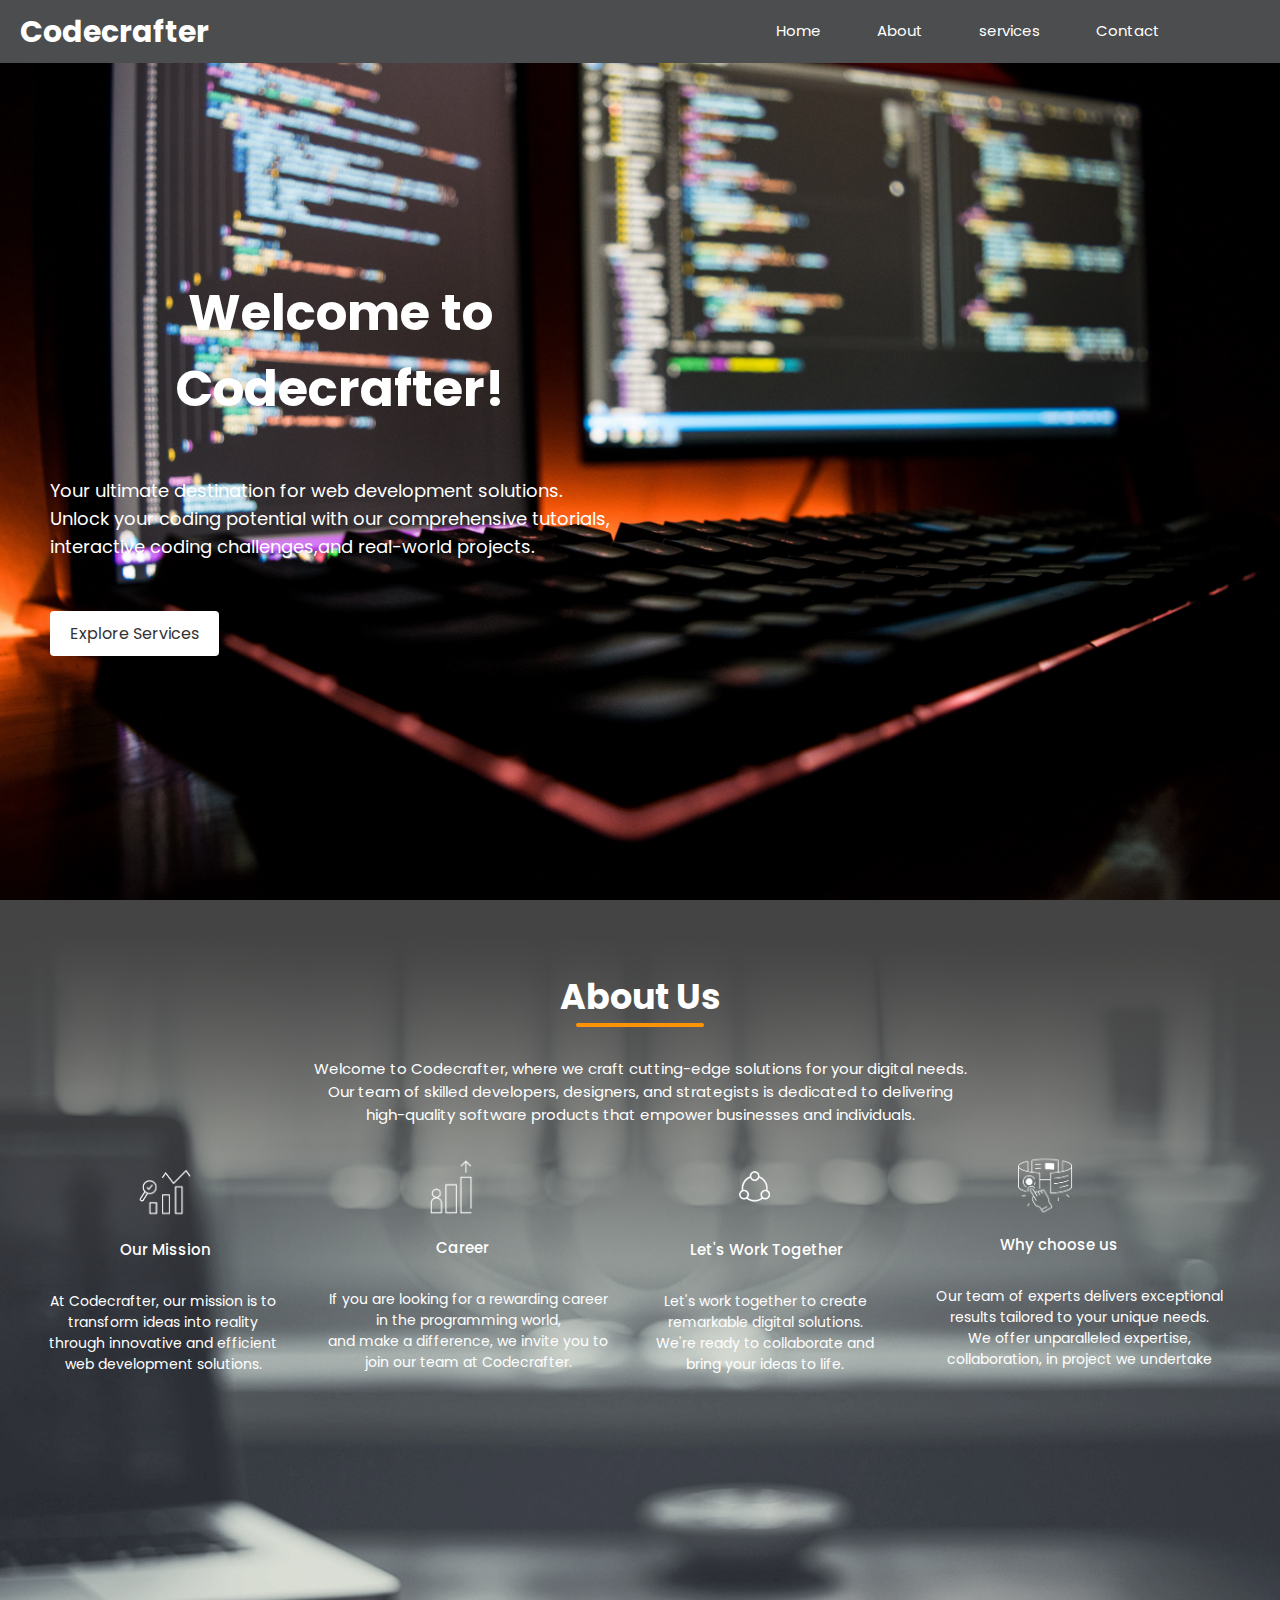
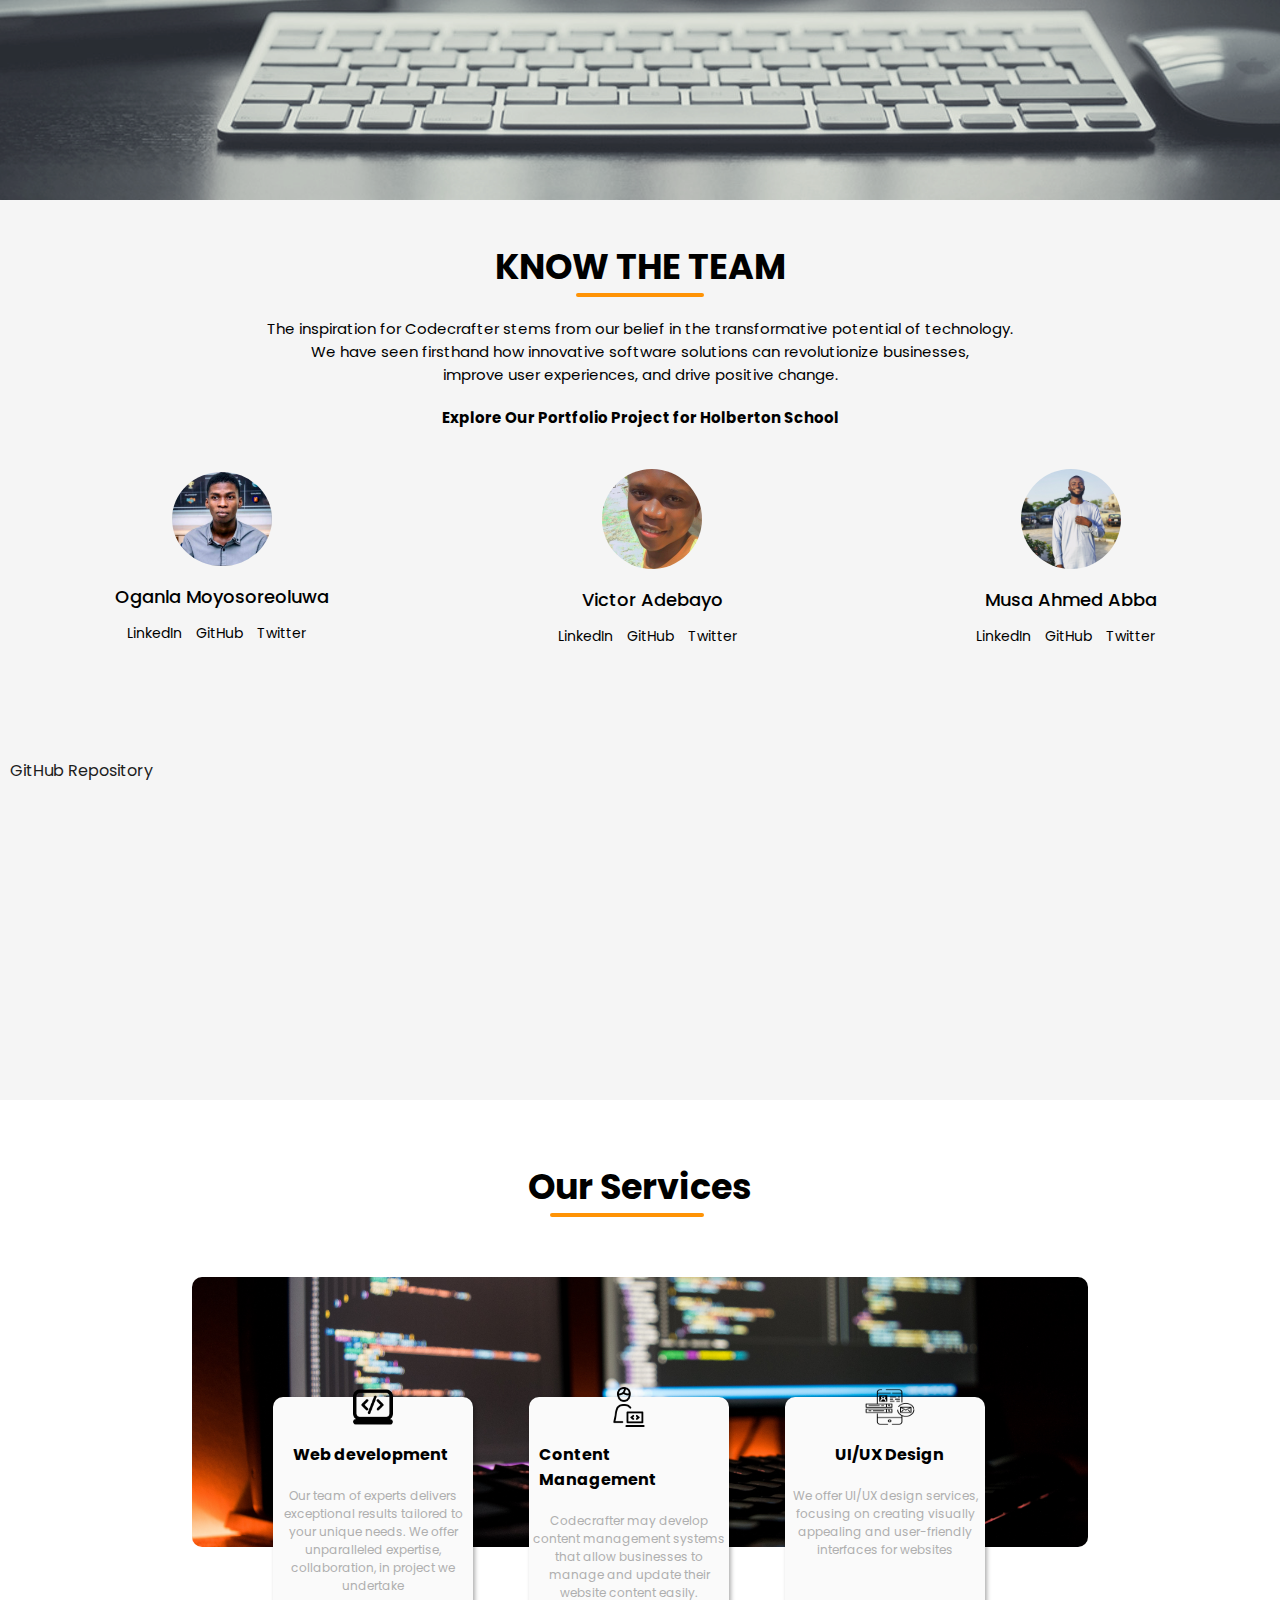
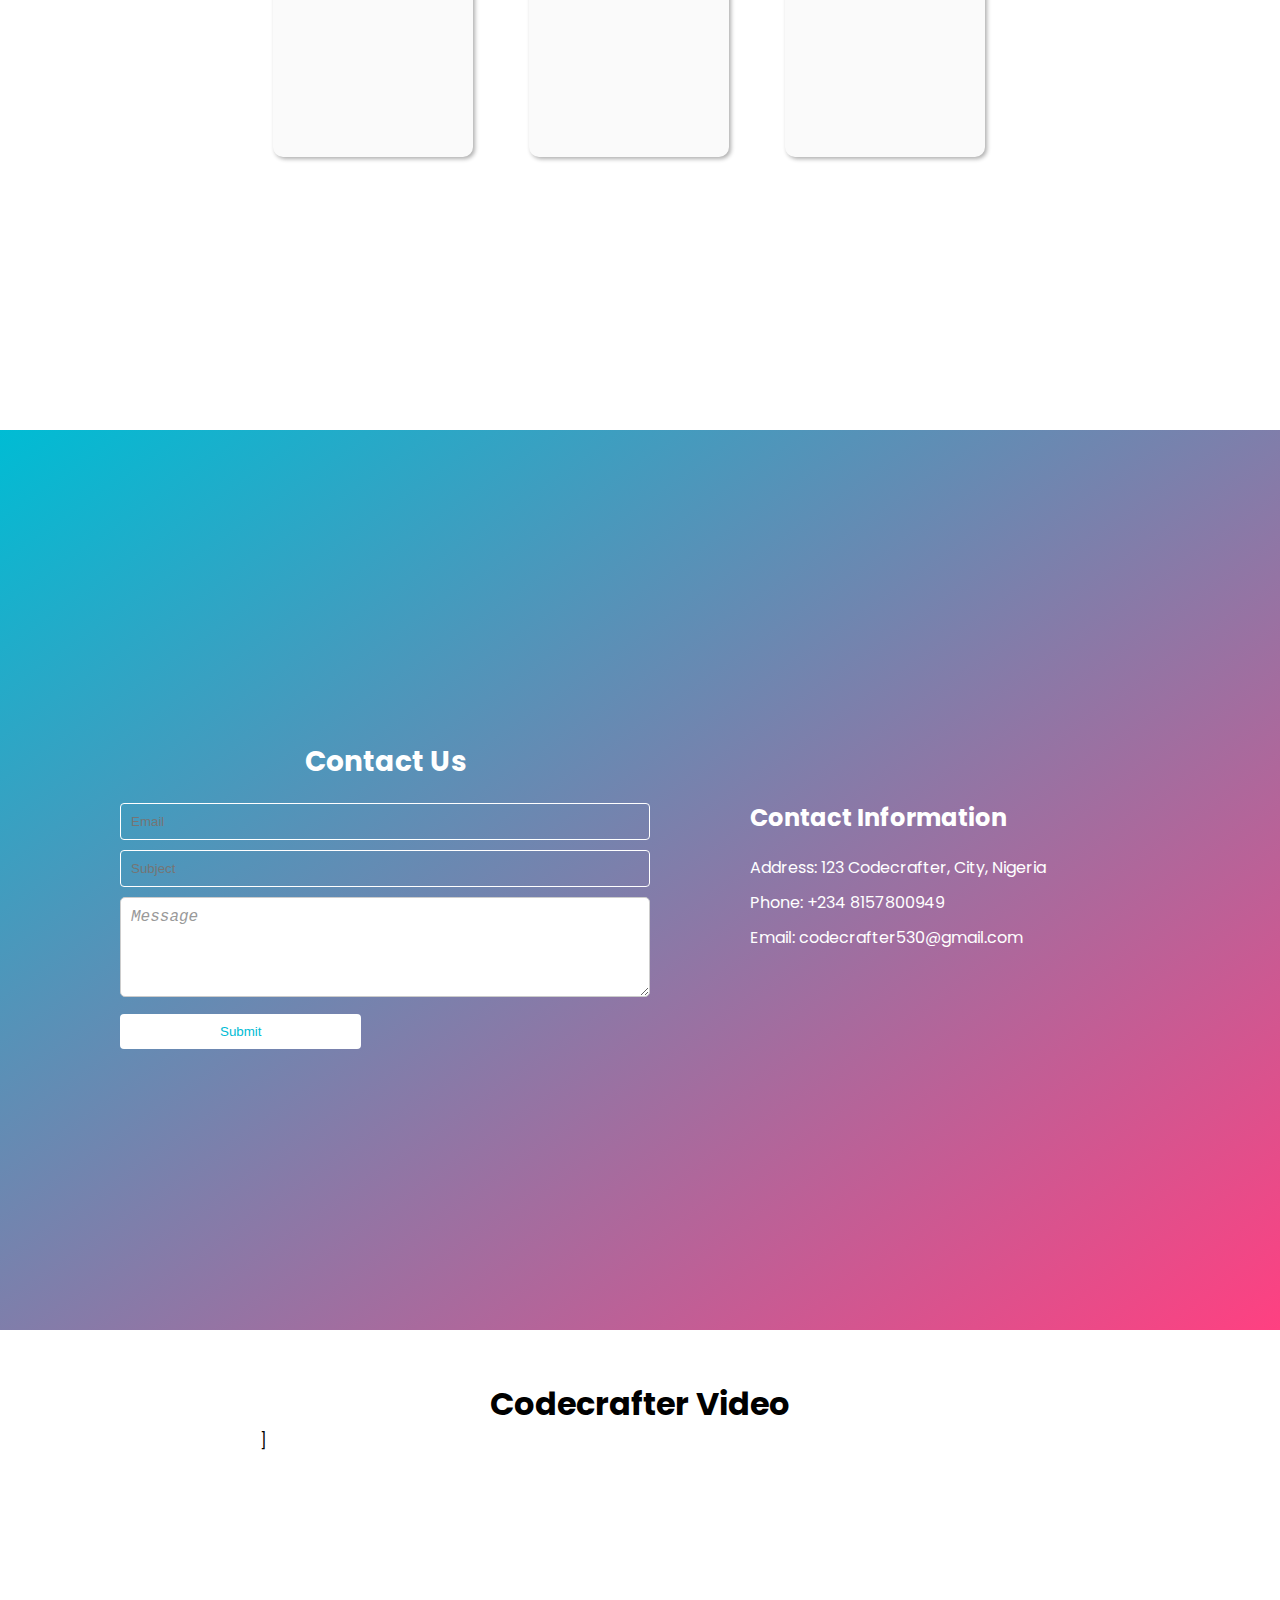
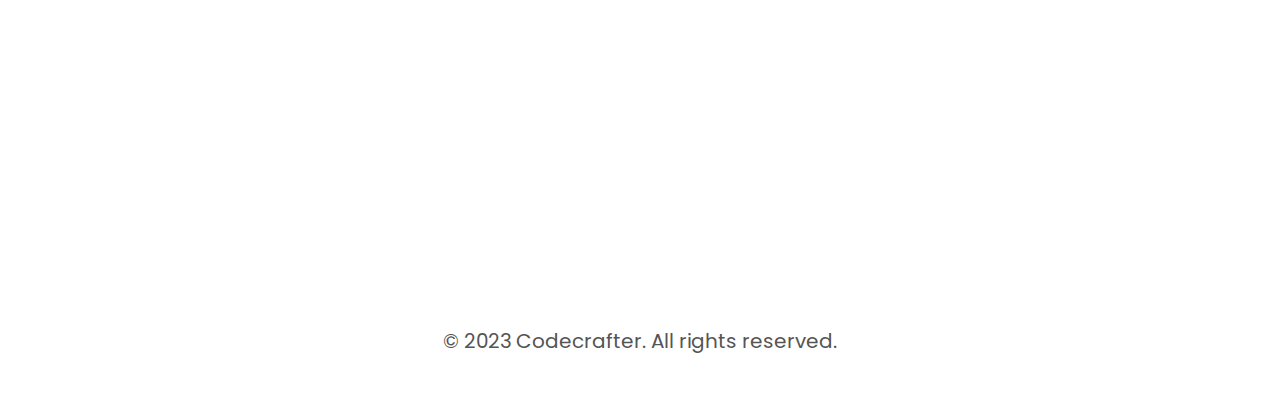
<file: index.html>
<!DOCTYPE html>
<html lang="en">
<head>
<link rel="stylesheet" href="https://cdnjs.cloudflare.com/ajax/libs/font-awesome/4.7.0/css/font-awesome.min.css">
    <link href="https://fonts.googleapis.com/css2?family=Poppins:ital,wght@0,300;0,400;0,700;1,500&display=swap" rel="stylesheet">
    <link rel="stylesheet" href="style.css">
    <meta charset="UTF-8">
    <meta http-equiv="X-UA-Compatible" content="IE=edge">
    <meta name="viewport" content="width=device-width, initial-scale=1.0">
    <title>Document</title>
</head>
<body>
<header>
        <div class="nav-bar">
            <div style="font-size: 30px; color: white; font-weight: bolder; margin-left: 20px;" class="logo">Codecrafter</div>
            <div class="nav">
              <div class="Home"><a href="#home">Home</a></div>
              <div class="About"><a href="#About">About</a></div>
              <div class="services"><a href="#Services">services</a></div>
              <div class="Contact"><a href="#Contact">Contact</a></div>
            </div>
          </div>
</header>
        <div id="home" class="hero">
          <div class="her">  
            <h1>Welcome to Codecrafter!</h1>
            <p>Your ultimate destination for web development solutions. <br>
               Unlock your coding potential with our comprehensive tutorials, <br>interactive coding challenges,and real-world projects.
            </p>
            <a href="explore.html" class="btn">Explore Services</a>
         </div>
            
        </div>
        
        <div id="About" class="know">
            <h2>About Us </h2>
            <div class="line"></div>
            <p>Welcome to Codecrafter, where we craft cutting-edge solutions for your digital needs.<br> Our team of skilled developers, designers, and strategists is dedicated to delivering<br> high-quality software products that empower businesses and individuals.</p>
            <div class="write" style="width: 100%; display: flex; justify-content: space-around; align-items: center; padding-right:40px; margin-bottom: 100px;">
                <div class="mission">
                    <img src="./image/mission-removebg-preview.png" alt="">
                    <h3>Our Mission</h3>
                    <p>At Codecrafter, our mission is to transform ideas into reality<br> through innovative and efficient web development solutions.</p>
                </div>
                <div class="career">
                    <img src="./image/career-removebg-preview.png" alt="">
                    <h3>Career</h3>
                    <p>If you are looking for a rewarding career in the programming world,<br>and make a difference, we invite you to join our team at Codecrafter.</p>
                </div>

                <div class="work">
                    <img src="./image/part-removebg-preview.png" alt="">
                    <h3>Let's Work Together</h3>
                    <p>Let's work together to create remarkable digital solutions.<br>We're ready to collaborate and bring your ideas to life.</p>
                </div>

                <div class="choose">
                    <img src="./image/choose-removebg-preview.png" alt="">
                    <h3>Why choose us</h3>
                    <p>Our team of experts delivers exceptional results tailored to your unique needs.<br>We offer unparalleled expertise, collaboration, in project we undertake</p>
                </div>
            </div>
           
        </div>

        <div id="About" class="team-known">
            <h2>KNOW THE TEAM</h2>
            <div class="line"></div>
            <p>The inspiration for Codecrafter stems from our belief in the transformative potential of technology.<br> We have seen firsthand how innovative software solutions can revolutionize businesses,<br> improve user experiences, and drive positive change.</p>
            <p><a class="link" href="https://www.Portfolio Project for Holberton School">Explore Our Portfolio Project for Holberton School</a></p>
            <div class="write-team">
                <div class="member">
                    <img src="./image/birthday.PNG" alt="Team Member 1">
                    <h3>Oganla Moyosoreoluwa</h3>
                    <ul>
                        <li><a href="http://linkedin.com/in/moyosoreoluwa-oganla-85a436248">LinkedIn</a></li>
                        <li><a href="https://github.com/moyososvbL">GitHub</a></li>
                        <li><a href="https://twitter.com/oganlamoyosore2">Twitter</a></li>
                    </ul>
                </div>
                <div class="member">
                    <img src="./image/victor.jpg" alt="Team Member 2">
                    <h3>Victor Adebayo</h3>
                    <ul>
                        <li><a href="https://www.linkedin.com/in/victor-adebayo-b926a3248">LinkedIn</a></li>
                        <li><a href="https://github.com/ZEDD2468">GitHub</a></li>
                        <li><a href="https://www.twitter.com/@ZEED_2468">Twitter</a></li>
                    </ul>
                </div>
                <div class="member">
                    <img src="./image/abba musa.jpg" alt="Team Member 3">
                    <h3>Musa Ahmed Abba</h3>
                    <ul>
                        <li><a href="https://www.linkedin.com/member3">LinkedIn</a></li>
                        <li><a href="https://github.com/iamabba">GitHub</a></li>
                        <li><a href="https://twitter.com/callme_abbamusa">Twitter</a></li>
                    </ul>
                </div>
            </div>
            <a style="text-decoration: none; color: rgb(29, 29, 29); margin-left: 10px;" href="https://github.com/moyososvbL/moyososvbL.github.io.git">GitHub Repository</a>
        </div>
    

        
        <div id="Services" class="serve">
            <h1>Our Services</h1>
            <div class="line-serve"></div>
           <div class="image-container"><img src="./image/fotis-fotopoulos-DuHKoV44prg-unsplash.jpg" alt=""></div>
            <div class="content-serve">
                <div class="container">
                    <img src="./image/laptop-with-arrows.png" alt="">
                    <h4>Web development</h4>
                    <p>Our team of experts delivers exceptional results tailored to your unique needs. We offer unparalleled expertise, collaboration, in project we undertake</p>
                </div>

                <div class="container">
                    <img src="./image/web 2.png" alt="">
                    <h4 style="margin-left: 10px;">Content Management</h4>
                    <p>Codecrafter may develop content management systems that allow businesses to manage and update their website content easily.</p>
                </div>

                <div class="container">
                    <img style="width: 50px;" src="./image/uiux w.png" alt="">
                    <h4 style="margin-left: 50px;" >UI/UX Design</h4>
                    <p>We offer UI/UX design services, focusing on creating visually appealing and user-friendly interfaces for websites</p>
                </div>
            </div>

        </div>


        <div id="Contact" class="Contact-me">
            <div class="form-area">
                <h1>Contact Us</h1>
                <form class="" action="send.php" method="post">
                    <input type="email" name="email" placeholder="Email" required><br>
                    <input type="text" name="subject" placeholder="Subject" required><br>
                    <textarea name="message" placeholder="Message" required></textarea><br>
                    <button type="submit" name="send">Submit</button>
                </form>
            </div>
            <div class="content-area">
                <h2>Contact Information</h2>
                <p>Address: 123 Codecrafter, City, Nigeria</p>
                <p>Phone: +234 8157800949</p>
                <p>Email: codecrafter530@gmail.com</p>
            </div>
        </div>
       <div class="video-container">
        <h1>Codecrafter Video</h1>
        <div class="video-wrapper">]
            <iframe width="560" height="315" src="https://www.youtube.com/embed/C2CwDVEq7pE" frameborder="0" allowfullscreen></iframe>
        </div>
    </div>
        <footer>
            <p>&copy; 2023 Codecrafter. All rights reserved.</p>
        </footer>
    </body>
</html>
</file>
<file: style.css>
* {
    margin: 0;
    padding: 0;
    box-sizing: border-box;
}

body{
    font-family: 'Poppins', sans-serif;
}
html{
    scroll-behavior: smooth;
}

/* For WebKit based browsers (Chrome, Safari, Opera) */
::-webkit-scrollbar {
    width: 8px;
}
  
::-webkit-scrollbar-thumb {
    background: #888;
}
  
::-webkit-scrollbar-thumb:hover {
    background: #555;
}

header {
    position: fixed;
    top: 0;
    left: 0;
    width: 100%;
}
main {
    margin-top: 80px;
}

.nav-bar{
    display: flex;
    justify-content: space-between;
    align-items: center;
    background-color: #4C4D4E;
    height: 7vh;
    width: 100%;
}
.nav{
    margin-right: 120px;
    width: 30%;
    display: flex;
    justify-content: space-between;
}
.nav a{
   
    text-decoration: none;
    color: white;
    font-size: 15px;
}
.Home::after{
    content: '';
    width: 0;
    height: 2px;
    background: rgb(255, 166, 0);
    display: block;
    margin: auto;
    transition: 0.5s;  
}
.Home:hover::after{
    width: 100%;
}
.About::after{
    content: '';
    width: 0;
    height: 2px;
    background: rgb(255, 166, 0);
    display: block;
    margin: auto;
    transition: 0.5s;   
}
.About:hover::after{
    width: 100%;
}

.services::after{
    content: '';
    width: 0;
    height: 2px;
    border-radius: 20px;
    background: rgb(255, 166, 0);
    display: block;
    margin: auto;
    transition: 0.5s;   
}
.services:hover::after{
    width: 100%;
}

.Contact::after{
    content: '';
    width: 0;
    height: 2px;
    border-radius: 20px;
    background: rgb(255, 166, 0);
    display: block;
    margin: auto;
    transition: 0.5s;   
}
.Contact:hover::after{
    width: 100%;
}

.nav-links {
    list-style: none;
    display: flex;
    justify-content: flex-end;
}

.nav-links li {
    margin-right: 26px;
}

.nav-links a {
    text-decoration: none;
    color: #333;
    transition: color 0.3s ease;
}

.hero {
    background-image: url('image/fotis-fotopoulos-DuHKoV44prg-unsplash.jpg');
    background-size: cover;
    background-position: center;
    width: 100%;
    height: 100vh; 
    display: flex;
    align-items: center;
    justify-content: center;
    color: #fff;
}
.her{
    width: 100%;
    margin-left: 50px;
}
.her h1 {
    font-size: 50px;
    margin-bottom: 0px;
    margin-right: 650px;
}

.her p {
    line-height: 28px;
    font-size: 18px;
    margin-bottom: 50px;
    margin-top: 50px;
}

.her a{
   
    background-color: #fff;
    color: #333;
    padding: 10px 20px;
    text-decoration: none;
    border-radius: 4px;
    transition: background-color 0.3s ease;
}

.her a:hover {
    background-color: #181818;
    color: #fff;
}

/* About us page */
.know{
    width: 100%;
    height: 100vh;
    color: white;
    background-position: center;
    background-size: cover;
    background-image: url('image/Website-Design-Background-Feb-09-2022-03-13-55-73-AM.webp');
}

.know h2{
    font-size: 35px;
    padding-top: 70px;
    display: flex;
    align-items: center;
    justify-content: center;
    
}
.know p{
    font-size: 15px;
    text-align:center;
    padding-top: 30px;
    
}
.line{
    width: 10%;
    height: 4px;
    border-radius: 5px;
    margin-left: 550px;
    background-color: #ff9305;
}

.mission img{
    margin-left: 120px;
    width: 90px;

}
.mission h3{
    margin-left: 120px;
    padding-top: 10px;
    font-size: 15px;
    font-weight: 500;
}
.mission p{
    text-align: center;
    margin-left: 40px;
    font-size: 14px;
    margin-bottom: 40px;
}

.career img{
    padding-top:20px;
    margin-left: 120px;
    width: 90px;

}
.career h3{
    margin-left: 150px;
    padding-top: 10px;
    font-size: 15px;
    font-weight: 500;
}
.career p{
text-align: center;
 margin-left: 40px;
 font-size: 14px;
 margin-bottom: 70px;
}
.work{
    margin-bottom: 70px;
}
.work img{
    margin-left: 80px;
    width: 130px;
    margin-bottom: 5px;

}
.work h3{
    margin-left: 80px;
    
    font-size: 15px;
    font-weight: 500;
}
.work p{
    text-align: center;
 margin-left: 40px;
 font-size: 14px;

}

.choose img{
    padding-top:20px;
    margin-left: 120px;
    width: 90px;

}
.choose h3{
    margin-left: 120px;
    padding-top: 10px;
    font-size: 15px;
    font-weight: 500;
}
.choose p{
text-align: center;
 margin-left: 40px;
 font-size: 14px;
 margin-bottom: 70px;
}
/* About us page end */



.team-known{
    width: 100%;
    height: 100vh;
    background-color: #f5f5f5;
}
.team-known h2 {
    font-size: 35px;
    padding-top: 40px;
    display: flex;
    align-items: center;
    justify-content: center;
}

.team-known p {
    font-size: 15px;
    text-align: center;
    padding-top: 20px;
}

.line {
    width: 10%;
    height: 4px;
    border-radius: 5px;
    margin: 0 auto;
    background-color: #ff9305;
}

.write-team {
    display: flex;
    justify-content: space-around;
    align-items: center;
    flex-wrap: wrap;
    padding: 40px 0;
}

.member {
    text-align: center;
    margin-bottom: 70px;
}

.member img {
    width: 100px;
   
    object-fit: cover;
    border-radius: 50%;
    margin-bottom: 10px;
}

.member h3 {
    font-size: 18px;
    font-weight: 500;
}

.member ul {
    list-style-type: none;
    padding: 0;
    margin-top: 10px;
}

.member ul li {
    display: inline-block;
    margin-right: 10px;
}

.member ul li a {
    text-decoration: none;
    color: #000;
    font-size: 14px;
}
.link {
    text-decoration: none;
    color: #000;
    font-weight: bold;
}



/* Service page */
.serve{
    width: 100%;
    height: 100vh;
}
.serve h1{
    font-size: 35px;
    padding-top: 30px;
    display: flex;
    align-items: center;
    justify-content: center;
}

.line-serve{
    width: 12%;
    height: 4px;
    border-radius: 5px;
    margin-left: 550px;
    background-color: #ff9305;
}

.image-container {
    width: 70%; 
    height: 200px; 
    overflow: hidden;
    border-radius: 10px;
    margin-left: 15%;
    margin-top: 30px;
}
  
.image-container img {
    width: 70%;
    height: 30vh;
    object-fit: cover;
    transition: transform 0.3s ease;
    border-radius: 10px;
    position: absolute;
    z-index: -1;
    margin-top: 30px;
}
  
.image-container:hover img {
    transform: scale(1.2); 
}
.content-serve{
    display: flex;
    align-items: center;
    justify-content: space-around;
    width: 60%;
    z-index: -1;
    position: absolute;
    left: 230px;
}
.container{
    margin-left: 30px;
    width:200px;
    height:40vh;
    background-color: #fafafa;
    border-radius: 10px;
    position: relative;
    bottom: 50px;
    box-shadow: 2px 2px 4px rgba(0, 0, 0, 0.322);
}
.container img{
    position: absolute;
    bottom: 20px;
    width: 20;
    height: 40px;
    border-radius: 5px;
    left: 80px;
    top: -10px;

}
.container h4{
    margin-left:20px;
    padding-top: 45px;
}
.container p{
    margin-top: 20px;
    font-size: 12px;
    text-align:center;
    text-justify: auto;
    color: #afafaf;
}
/* service page end */

/* Contact form page*/
.Contact-me {
    width: 100%;
    height: 100vh;
    display: flex;
    align-items: center;
    justify-content: space-between;
    color: #fff;background: linear-gradient(to bottom right, #00bcd4, #ff4081);
}

.Contact-me .form-area {
    flex: 1;
    padding-left: 120px;
    animation: slide-in-left 1s ease-out;
}


.Contact-me .content-area {
    flex: 1;
    padding-left: 100px;
    animation: slide-in-right 1s ease-out;
}

@keyframes slide-in-left {
    0% {
        transform: translateX(-100%);
        opacity: 0;
    }
    100% {
        transform: translateX(0);
        opacity: 1;
    }
}

@keyframes slide-in-right {
    0% {
        transform: translateX(100%);
        opacity: 0;
    }
    100% {
        transform: translateX(0);
        opacity: 1;
    }
}

.Contact-me h1 {
    font-size: 28px;
    margin-bottom: 20px;
}

.Contact-me form input[type="email"],
.Contact-me form input[type="text"] {
    width: 100%;
    padding: 10px;
    margin-bottom: 10px;
    border: 1px solid #fff;
    border-radius: 4px;
    background-color: transparent;
    color: white;
}

.Contact-me form button[type="submit"] {
    background-color: #fff;
    color: #00bcd4;
    border: none;
    padding: 10px 100px;
    border-radius: 4px;
    cursor: pointer;
    margin-top: 10px;
}
.Contact-me form button:hover{
    background-color: #4C4D4E;
}

.Contact-me .content-area h2 {
    font-size: 24px;
    margin-bottom: 20px;
}

.Contact-me .content-area p {
    margin-bottom: 10px;
}

textarea {
    width: 100%;
    height: 100px;
    padding: 10px;
    font-size: 16px;
    border: 1px solid #ccc;
    border-radius: 5px;
    resize: vertical; 
}
  
textarea:focus {
    outline: none; 
    border-color: #5cace4;
    box-shadow: 0 0 5px #5cace4;
}
  
textarea::placeholder {
    color: #999;
    font-style: italic; 
}
/* contact form page end */


/* Add your custom styles here */

.explore-services {
    text-align: center;
    padding: 40px;
}

.explore-services h1{
    font-size: 32px;
    color: #333;
    margin-bottom: 40px;
    margin-top: 60px;
    
}

.service {
    display: inline-block;
    width: 300px;
    padding: 20px;
    background-color: #fff;
    box-shadow: 0 2px 4px rgba(0, 0, 0, 0.1);
    border-radius: 4px;
    margin: 20px;
}

.service img {
    width: 100px;
    height: auto;
    margin-bottom: 20px;
}

.service h2 {
    font-size: 24px;
    color: #333;
    margin-bottom: 10px;
}

.service p {
    font-size: 16px;
    color: #666;
    margin-bottom: 20px;
}

.btn {
    display: inline-block;
    padding: 10px 20px;
    background-color: #333;
    color: #fff;
    text-decoration: none;
    border-radius: 4px;
    transition: background-color 0.3s ease;
}

.btn:hover {
    background-color: #555;
}

.video-container {
    max-width: 800px;
    margin: 0 auto;
    padding: 20px;
    background-color: #fff;
}

.video-wrapper {
    position: relative;
    padding-bottom: 56.25%;
    height: 0;
    overflow: hidden;
}

.video-wrapper iframe {
    position: absolute;
    top: 0;
    left: 0;
    width: 100%;
    height: 100%;
}

h1 {
    text-align: center;
    margin-top: 30px;
}

footer{
    width: 100%;
    height: 8vh;
    font-size: 20px;
    text-align: center;
    margin-top: 50px;
    color:#555;
}


@media (max-width: 600px) {
    .video-container {
        padding: 10px;
    }
}

@media (max-width: 768px) {
    .write-team {
        flex-direction: column;
        align-items: center;
    }

    .member {
        margin-bottom: 40px;
    }

    .member img {
        width: 120px;
        height: 120px;
    }

    .member h3 {
        font-size: 16px;
    }
}

@media (max-width: 480px) {
    .team-known h2 {
        font-size: 28px;
        padding-top: 40px;
    }

    .team-known p {
        font-size: 14px;
        padding-top: 20px;
    }

    .line {
        width: 15%;
    }

    .member {
        margin-bottom: 30px;
    }

    .member img {
        width: 100px;
        height: 100px;
    }

    .member h3 {
        font-size: 14px;
    }

    .member ul li a {
        font-size: 12px;
    }
}

@media screen and (max-width: 1024px) {
    .hero h1 {
        font-size: 30px;
        margin-right: 100px;
    }
    .her p {
        font-size: 16px;
        margin-bottom: 30px;
        margin-top: 30px;
    }
}

@media screen and (max-width: 768px) {
    .hero h1 {
        font-size: 24px;
        margin-right: 50px;
    }
    .her p {
        font-size: 14px;
        margin-bottom: 20px;
        margin-top: 20px;
    }
}

@media screen and (max-width: 480px) {
    .hero h1 {
        font-size: 20px;
        margin-right: 20px;
    }
    .her p {
        font-size: 12px;
        margin-bottom: 10px;
        margin-top: 10px;
    }
}



@media (max-width: 768px) {
    .know h2 {
        font-size: 30px;
        padding-top: 50px;
    }
    
    .know p {
        font-size: 14px;
        padding-top: 20px;
    }
    
    .line {
        margin-left: 300px;
    }
    
    .mission img,
    .career img,
    .work img,
    .choose img {
        margin-left: 80px;
        width: 70px;
    }
    
    .mission h3,
    .career h3,
    .work h3,
    .choose h3 {
        margin-left: 80px;
        font-size: 14px;
    }
    
    .mission p,
    .career p,
    .work p,
    .choose p {
        margin-left: 20px;
        font-size: 12px;
    }
}

/* For screens with a maximum width of 480px */
@media (max-width: 480px) {
    .know h2 {
        font-size: 24px;
        padding-top: 40px;
    }
    
    .know p {
        font-size: 12px;
        padding-top: 10px;
    }
    
    .line {
        margin-left: 150px;
    }
    
    .mission img,
    .career img,
    .work img,
    .choose img {
        margin-left: 60px;
        width: 60px;
    }
    
    .mission h3,
    .career h3,
    .work h3,
    .choose h3 {
        margin-left: 60px;
        font-size: 12px;
    }
    
    .mission p,
    .career p,
    .work p,
    .choose p {
        margin-left: 10px;
        font-size: 10px;
    }
}

/* For screens with a maximum width of 1024px */
@media (max-width: 1024px) {
    .mission img,
    .career img,
    .work img,
    .choose img {
        margin-left: 100px;
        width: 80px;
    }
    
    .mission h3,
    .career h3,
    .work h3,
    .choose h3 {
        margin-left: 100px;
        font-size: 13px;
    }
    
    .mission p,
    .career p,
    .work p,
    .choose p {
        margin-left: 30px;
        font-size: 11px;
    }
}


@media (max-width: 768px) {
    .serve h1 {
        font-size: 30px;
        padding-top: 20px;
    }
    
    .line-serve {
        margin-left: 300px;
    }
    
    .image-container {
        width: 90%;
        margin-left: 5%;
        margin-top: 20px;
    }
    
    .image-container img {
        width: 100%;
        height: 25vh;
        margin-top: 20px;
    }
    
    .content-serve {
        width: 90%;
        left: 5%;
    }
    
    .container {
        margin-left: 10px;
        width: 180px;
        height: 35vh;
        bottom: 30px;
    }
    
    .container img {
        left: 70px;
    }
    
    .container h4 {
        margin-left: 10px;
        padding-top: 40px;
    }
    
    .container p {
        font-size: 10px;
    }
}

/* For screens with a maximum width of 480px */
@media (max-width: 480px) {
    .serve h1 {
        font-size: 24px;
        padding-top: 10px;
    }
    
    .line-serve {
        margin-left: 150px;
    }
    
    .image-container {
        width: 90%;
        margin-left: 5%;
        margin-top: 10px;
    }
    
    .image-container img {
        width: 100%;
        height: 20vh;
        margin-top: 10px;
    }
    
    .content-serve {
        width: 90%;
        left: 5%;
    }
    
    .container {
        margin-left: 5px;
        width: 150px;
        height: 30vh;
        bottom: 20px;
    }
    
    .container img {
        left: 55px;
    }
    
    .container h4 {
        margin-left: 5px;
        padding-top: 30px;
    }
    
    .container p {
        font-size: 10px;
    }
}
</file>
